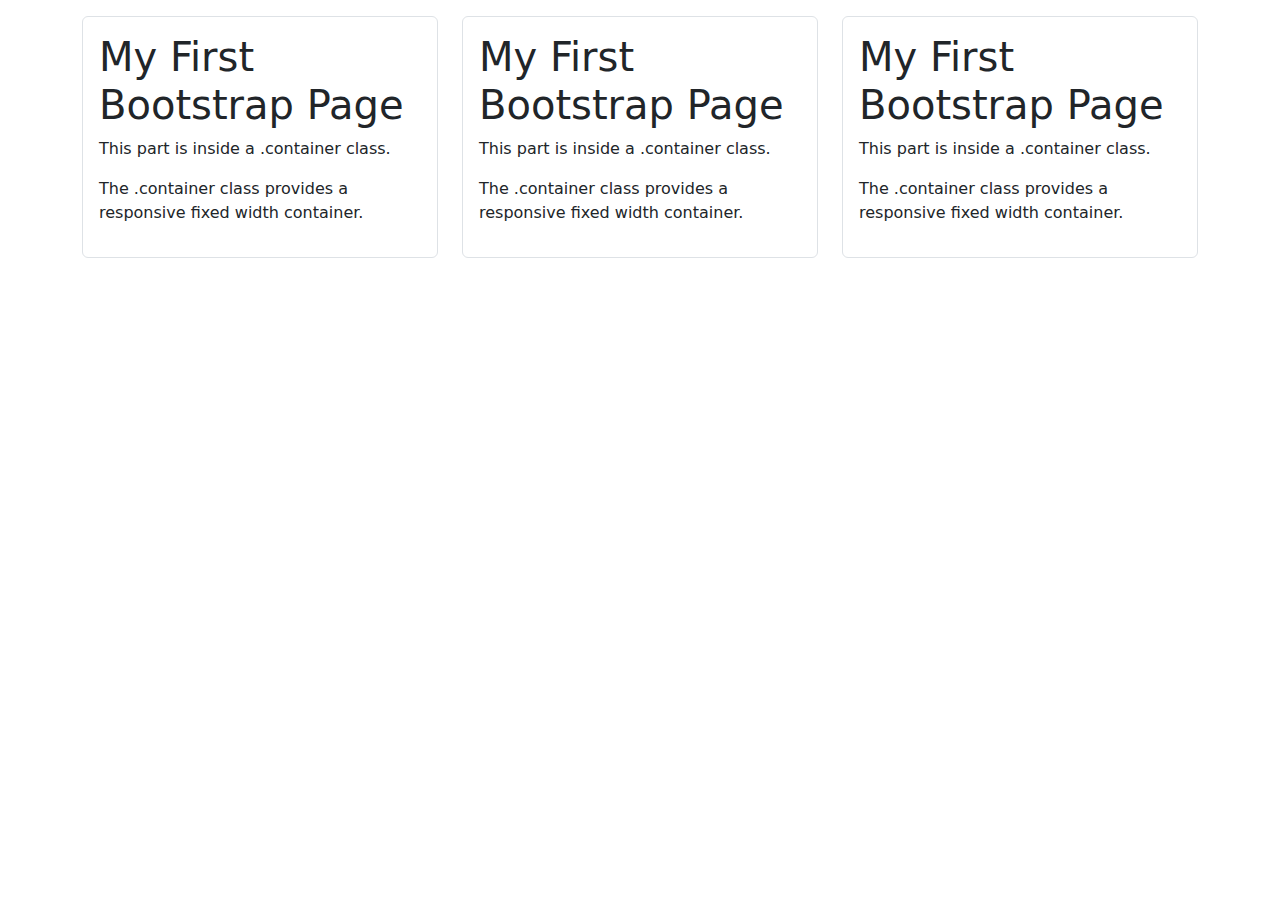
<file: Grid basic/index.html>
<!DOCTYPE html>
<html lang="en">
<head>
    <meta charset="UTF-8">
    <meta http-equiv="X-UA-Compatible" content="IE=edge">
    <meta name="viewport" content="width=device-width, initial-scale=1.0">
    <title>Document</title>

    <!-- Latest compiled and minified CSS -->
    <link href="https://cdn.jsdelivr.net/npm/bootstrap@5.2.3/dist/css/bootstrap.min.css" rel="stylesheet">

    <!-- Latest compiled JavaScript -->
    <script src="https://cdn.jsdelivr.net/npm/bootstrap@5.2.3/dist/js/bootstrap.bundle.min.js"></script>
</head>
<body>
    <div class="container">
        <div class="row">
            <div class="col-sm-4 mt-3">
                <div class="item border px-3 py-3 rounded">
                    <h1>My First Bootstrap Page</h1>
                    <p>This part is inside a .container class.</p>
                    <p>The .container class provides a responsive fixed width container.</p>
                </div>
            </div>
            <div class="col-sm-4 mt-3">
                <div class="item border px-3 py-3 rounded">
                    <h1>My First Bootstrap Page</h1>
                    <p>This part is inside a .container class.</p>
                    <p>The .container class provides a responsive fixed width container.</p>
                </div>
            </div>
            <div class="col-sm-4 mt-3">
                <div class="item border px-3 py-3 rounded">
                    <h1>My First Bootstrap Page</h1>
                    <p>This part is inside a .container class.</p>
                    <p>The .container class provides a responsive fixed width container.</p>
                </div>
            </div>
        </div>
    </div>
</body>
</html>
</file>
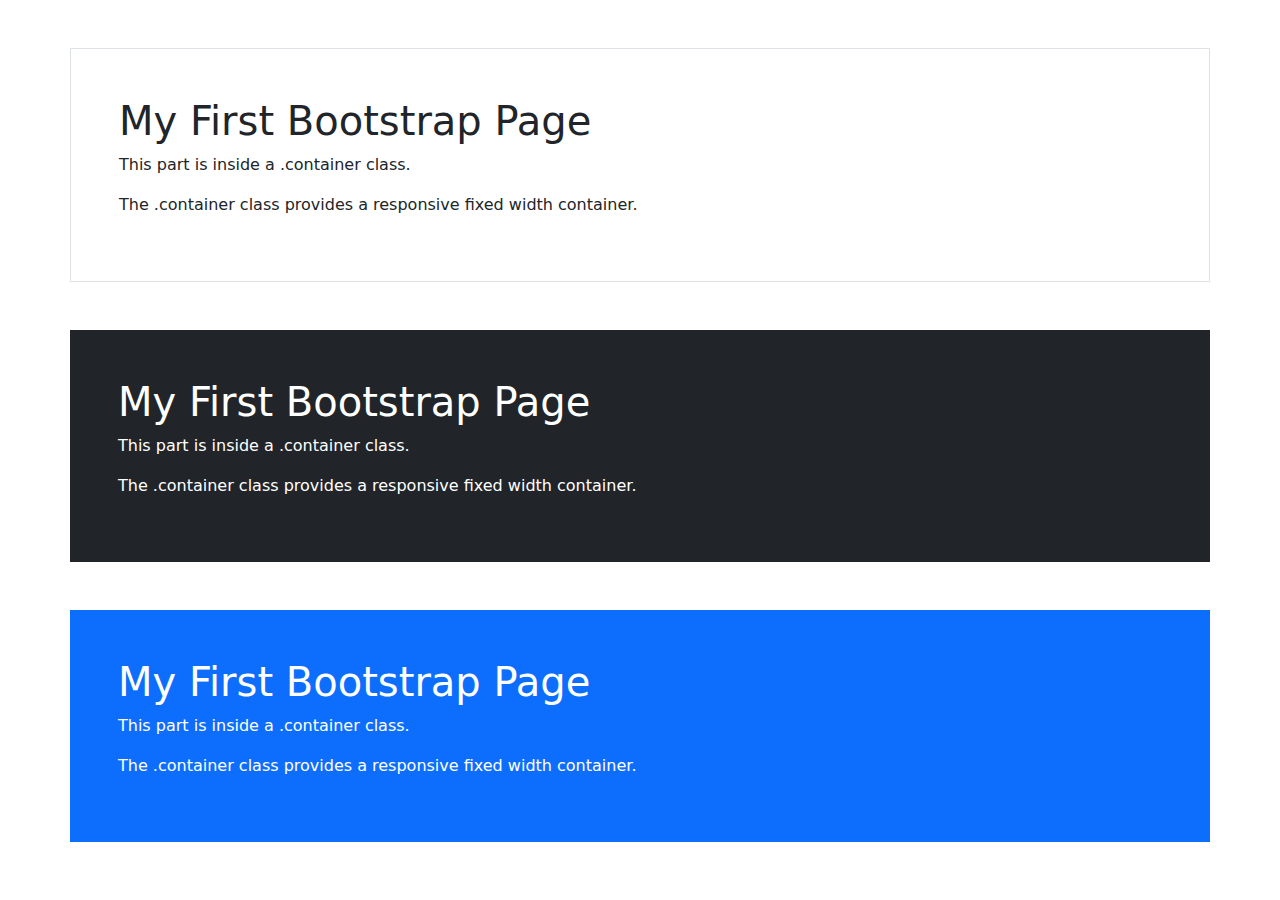
<file: setup/index.html>
<!DOCTYPE html>
<html lang="en">

<head>
    <meta charset="UTF-8">
    <meta http-equiv="X-UA-Compatible" content="IE=edge">
    <meta name="viewport" content="width=device-width, initial-scale=1.0">
    <title>Document</title>

    <!-- Latest compiled and minified CSS -->
    <link href="https://cdn.jsdelivr.net/npm/bootstrap@5.2.3/dist/css/bootstrap.min.css" rel="stylesheet">
    <link rel="stylesheet" href="style.css">

    <!-- Latest compiled JavaScript -->
    <script src="https://cdn.jsdelivr.net/npm/bootstrap@5.2.3/dist/js/bootstrap.bundle.min.js"></script>
</head>

<body>
    <div class="container p-5 my-5 border">
        <h1>My First Bootstrap Page</h1>
        <p>This part is inside a .container class.</p>
        <p>The .container class provides a responsive fixed width container.</p>
    </div>

    <div class="container p-5 my-5 bg-dark text-white">
        <h1>My First Bootstrap Page</h1>
        <p>This part is inside a .container class.</p>
        <p>The .container class provides a responsive fixed width container.</p>
    </div>

    <div class="container p-5 my-5 bg-primary text-white">
        <h1>My First Bootstrap Page</h1>
        <p>This part is inside a .container class.</p>
        <p>The .container class provides a responsive fixed width container.</p>
    </div>
</body>

</html>
</file>
<file: setup/style.css>
body {
    margin: 0;
    padding: 0;
}
/* .container, .container-fluid {
    background-color: aqua;
} */
</file>
